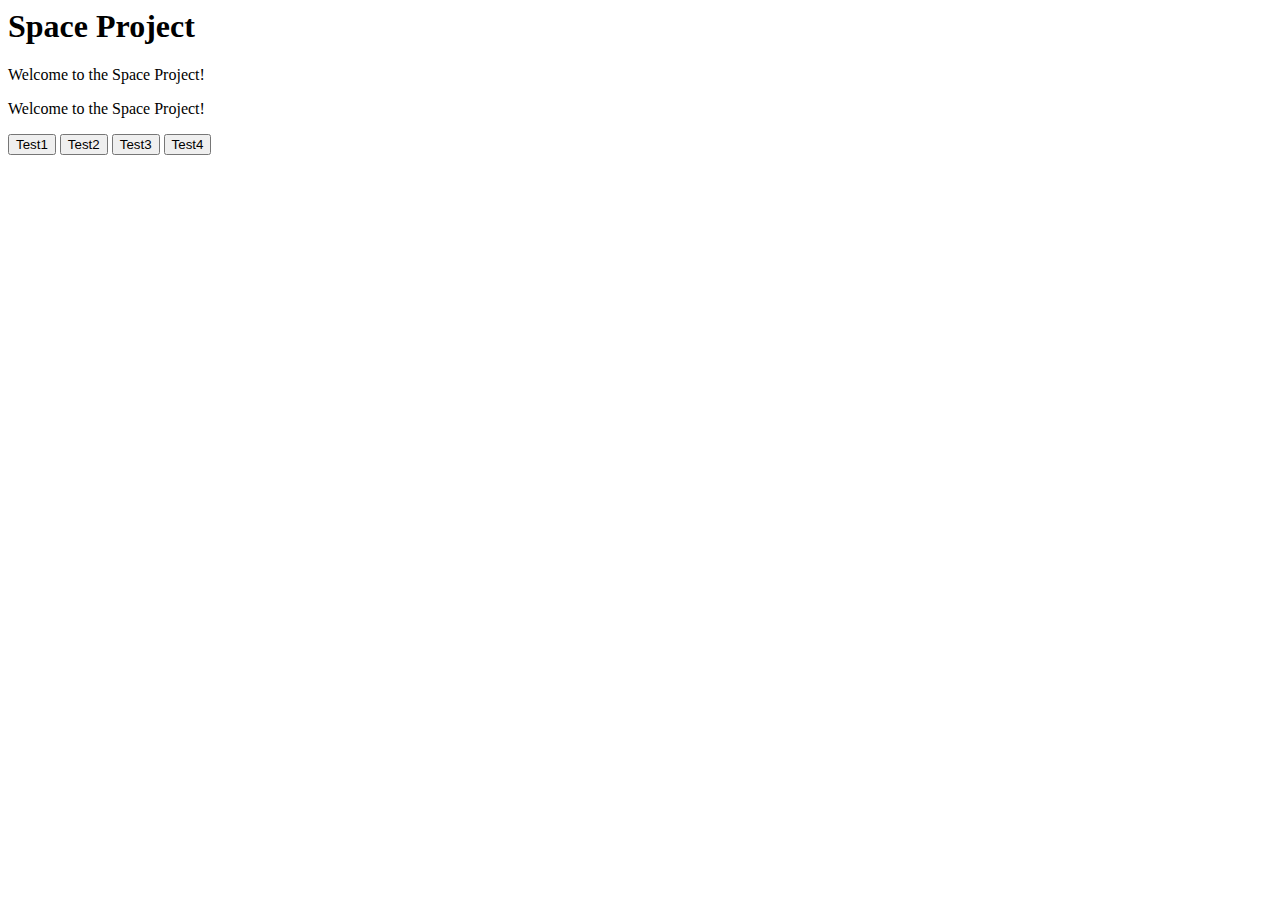
<file: index.html>
<head>
    <script src="main.mjs" type="module"></script>
</head>
<body>
    <h1>Space Project</h1>
    <p class="AstronautResposne">Welcome to the Space Project!</p>
    <p class="PlayerResposne">Welcome to the Space Project!</p>
    <button onclick="activateTest('test1')">Test1</button>
    <button onclick="test2(test2)">Test2</button>
    <button onclick="test3(test3)">Test3</button>
    <button onclick="SwitchPlanet('Planet4')">Test4</button>

</body>
</file>
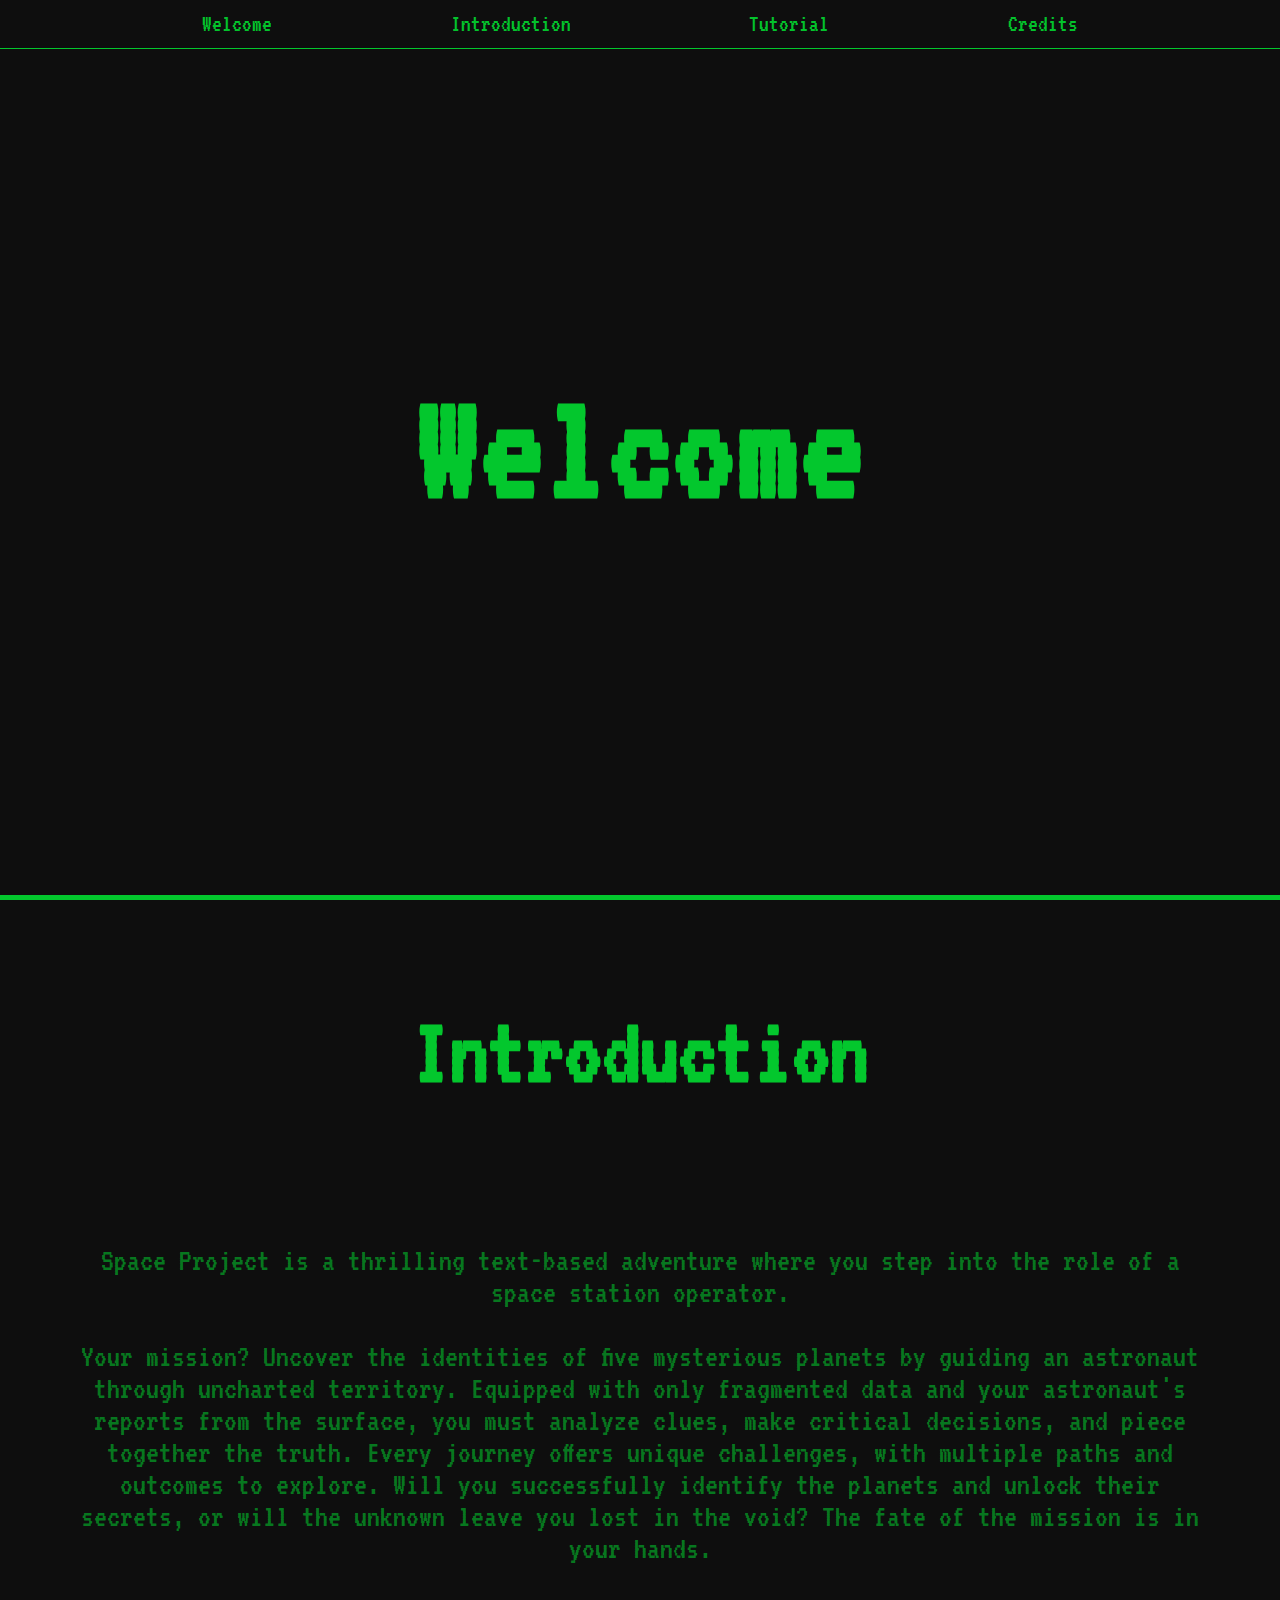
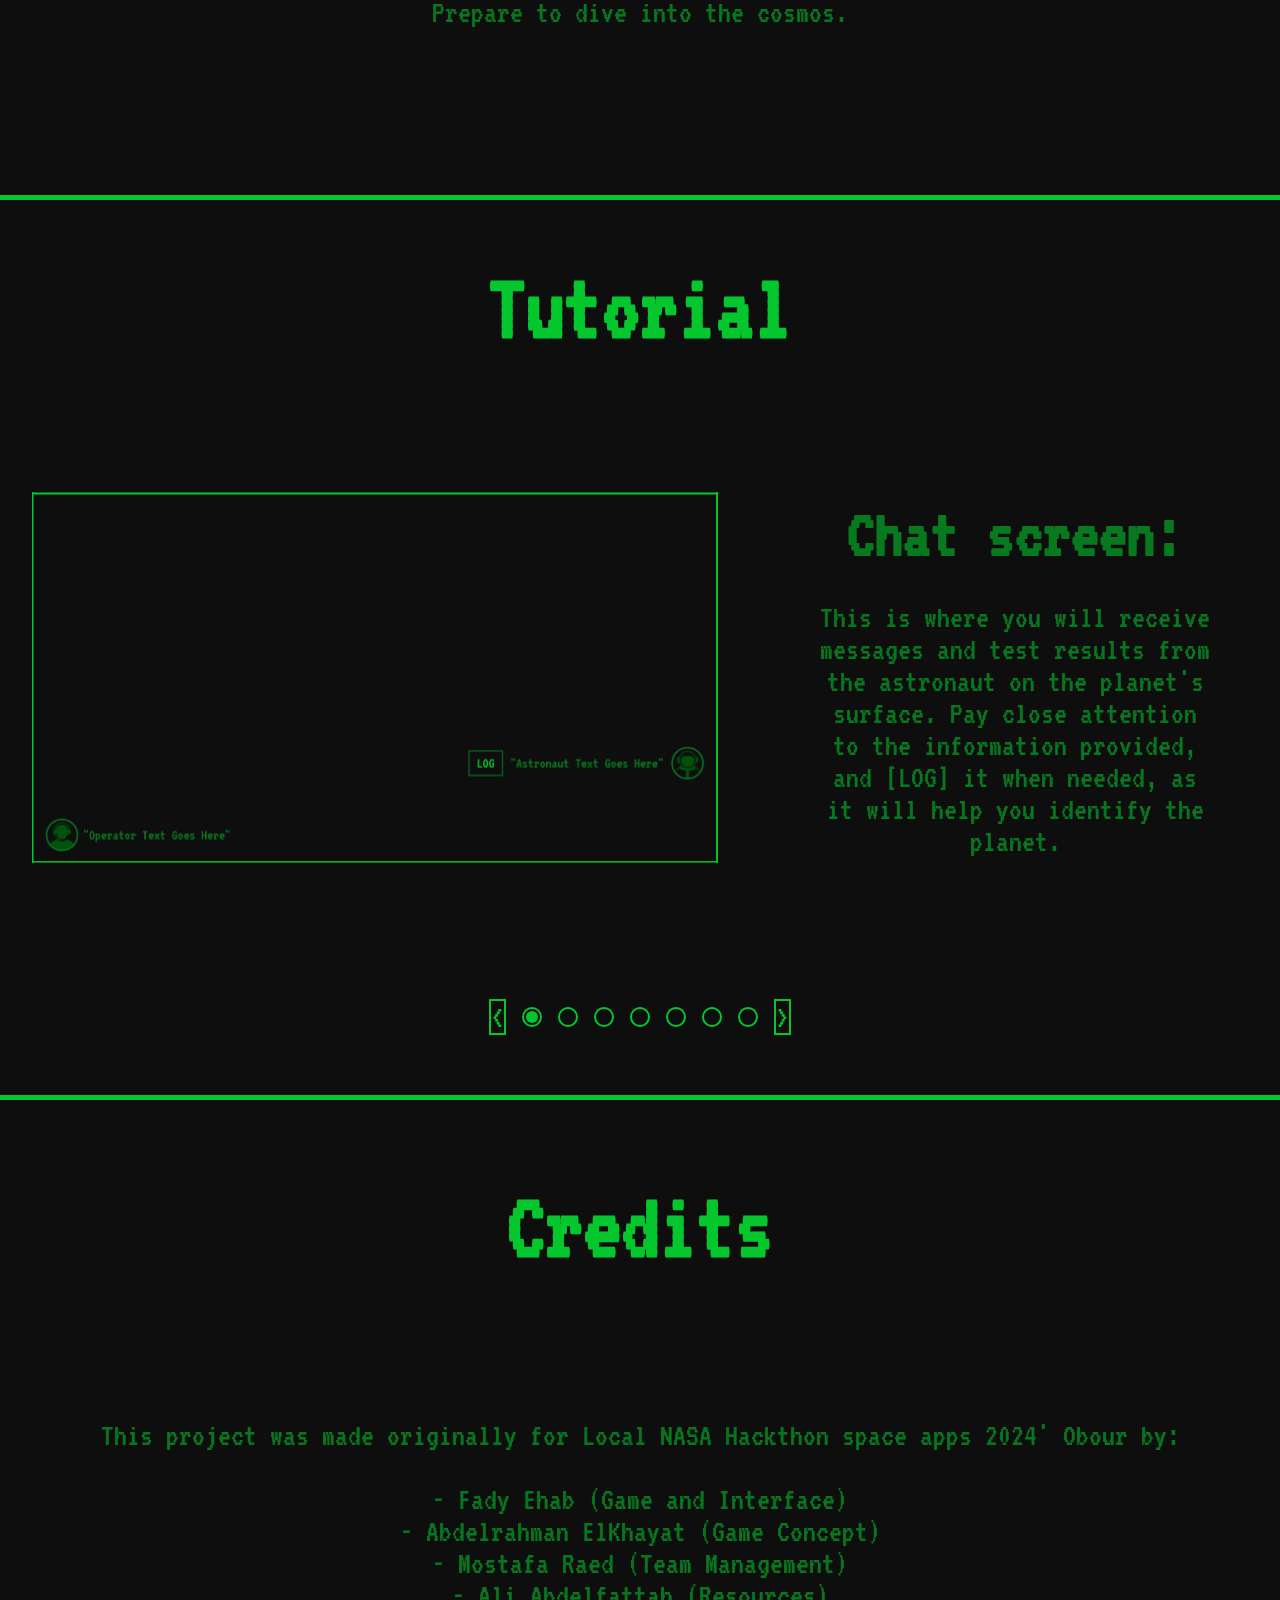
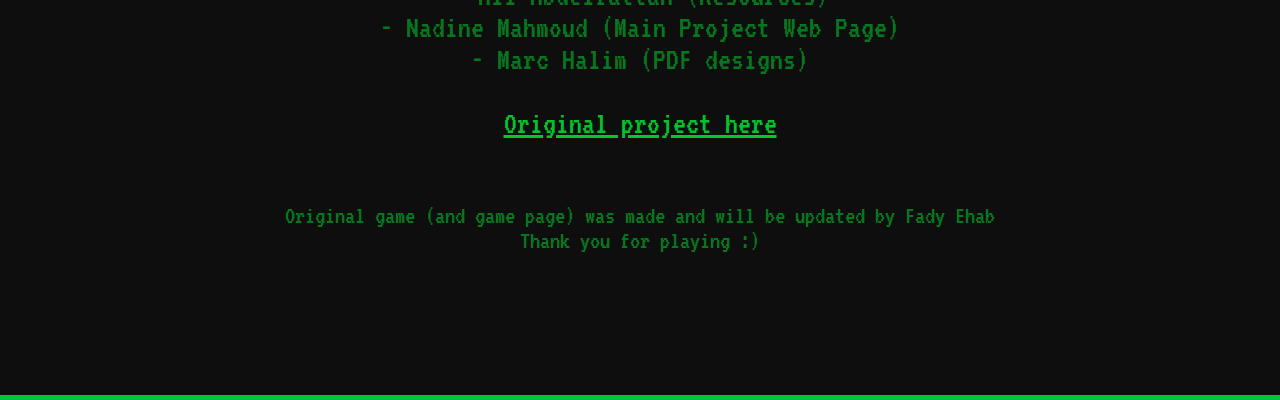
<file: docs/index.html>
<head>
    <title>Project: Space</title>
    <link rel="icon" href="./images/icon.png" type="image/png">
    <link rel="preconnect" href="https://fonts.googleapis.com">
    <link rel="preconnect" href="https://fonts.gstatic.com" crossorigin>
    <link href="https://fonts.googleapis.com/css2?family=VT323&display=swap" rel="stylesheet">
    <link href="homestyles.css" rel="stylesheet" type="text/css">
</head>
<body>
    <header>
        <div class="headerInfo">
            <a href="#section1" class="headerText">Welcome</a>
            <a href="#section2" class="headerText">Introduction</a>
            <a href="#section3" class="headerText">Tutorial</a>
            <a href="#section4" class="headerText">Credits</a>
        </div>
    </header>
    <section class="welcomeSection" id="section1">
        <div class="welcomeContainer">
            <h1 id ="welcomeText"></h1>
            <!-- <a href="./index.html" id="playGame">Play Game</a> -->
            <a id="playGameBorder" onclick="window.location.href='../web files/index.html'" target="_blank"><span id="playGameText">Play Game</span></a>
        </div>
    </section>
    <section class="intro" id="section2">
        <div class="sectionContainer">
            <h1 class="title">Introduction</h1>
            <p class="paragraph">Space Project is a thrilling text-based adventure where you step into the role of a space station operator.<br><br> Your mission? Uncover the identities of five mysterious planets by guiding an astronaut through uncharted territory. Equipped with only fragmented data and your astronaut's reports from the surface, you must analyze clues, make critical decisions, and piece together the truth.
                Every journey offers unique challenges, with multiple paths and outcomes to explore. Will you successfully identify the planets and unlock their secrets, or will the unknown leave you lost in the void? The fate of the mission is in your hands.
                <br><br>
                Prepare to dive into the cosmos.
        </div>
    </section>
    <section class="tutorial" id="section3">
        <div class="sectionContainer">
            <h1 class="title">Tutorial</h1>
            <!-- <p class="paragraph">Welcome to Space Project! As an operator, you will guide an astronaut through five mysterious planets. Your goal is to identify each planet by analyzing clues and making decisions based on the information you receive. Each planet has unique characteristics and challenges, so be prepared for anything. Good luck!</p> -->
            <div class="slides">
                <div id="slide1">
                    <img src="./images/chat.png" alt="chat" class="slideImage" style="max-width: 90%; max-height: 90%;">
                    <div class="paragraph">
                        <h2 style="font-size: 70px;">Chat screen:</h2>
                        <br> This is where you will receive messages and test results from the astronaut on the planet's surface.
                        Pay close attention to the information provided, and [LOG] it when needed, 
                        as it will help you identify the planet.
                    </div>
                </div>
                <div id="slide2">
                    <img src="./images/tests.png" alt="tests" class="slideImage" style="max-width: 50%; max-height: 90%;">
                    <div class="paragraph">
                        <h2 style="font-size: 70px;">Test buttons:</h2>
                        <br> Use these buttons to run tests on the current planet selected.
                        Each test will provide you with valuable information that will help you identify the planet (some test may consume resources).
                    </div>
                </div>
                <div id="slide3">
                    <img src="./images/switch.png" alt="planets" class="slideImage" style="max-width: 50%; max-height: 90%;">
                    <div class="paragraph">
                        <h2 style="font-size: 70px;">Planet switching:</h2>
                        <br> Planet switching buttons will allow you to switch between the five planets. 
                        The active planet is where your tests will be run.
                    </div>
                </div>
                <div id="slide4">
                    <img src="./images/inventory.png" alt="inventory" class="slideImage" style="max-width: 100%; max-height: 100%; border: 3px solid var(--main-color); margin: 50px;">
                    <div class="paragraph">
                        <h2 style="font-size: 70px;">Resources:</h2>
                        <br> Some tests consume different resources. 
                        Keep an eye on your inventory to ensure you have enough resources to run the tests you need.
                    </div>
                </div>
                <div id="slide5">
                    <img src="./images/side.png" alt="side-buttons" class="slideImage" style="max-width: 100%; max-height: 100%; border: 3px solid var(--main-color); margin: 50px;">
                    <div class="paragraph">
                        <h2 style="font-size: 70px;">Side buttons:</h2>
                        <br> These buttons provide useful functionalitites:<br><br> 
                        <ol style="text-align: left;">
                            <li> [View Logs]: Displays logs logged previously using [LOG].</li>
                            <li> [Submit Menu]: Displays the submit menu.</li>
                            <li> [Return Early]: Ends the mission early and submits the chosen planets.</li>
                            <li> [Space FM]: Try it and see what is does :).</li>
                        </ol>
                    </div>    
                </div>
                <div id="slide6">
                    <img src="./images/submit.png" alt="submit" class="slideImage" style="max-width: 100%; max-height: 100%; border: 3px solid var(--main-color); margin: 50px;">
                    <div class="paragraph">
                        <h2 style="font-size: 70px;">Submitting:</h2>
                        <br> This is the main menu where you can submit your chosen planets after gathering clues.
                        If days run out, the planets you have chosen will be submitted automatically. You get 1 score for each planet you guess correctly.
                    </div>    
                </div>
                <div id="slide7">
                    <div class="paragraph">
                        <h2 style="font-size: 70px;">Resources PDF:</h2>
                        <br> Finally, here is a PDF that contains all the planets info you will need during the gameplay.
                        <br><br> <a href="./Guide.pdf" target="_blank" style="text-decoration-line: underline; font-size: larger;">Open PDF</a>
                    </div>    
                </div>
            </div>

            <div class="slideButtons">
                <button onclick="previousSlide()"> < </button>
                <input type="radio" name="slide-button" class="slideButton" onclick="showSlide(1)" id="slide-button1">
                <input type="radio" name="slide-button" class="slideButton" onclick="showSlide(2)" id="slide-button2">
                <input type="radio" name="slide-button" class="slideButton" onclick="showSlide(3)" id="slide-button3">
                <input type="radio" name="slide-button" class="slideButton" onclick="showSlide(4)" id="slide-button4">
                <input type="radio" name="slide-button" class="slideButton" onclick="showSlide(5)" id="slide-button5">
                <input type="radio" name="slide-button" class="slideButton" onclick="showSlide(6)" id="slide-button6">
                <input type="radio" name="slide-button" class="slideButton" onclick="showSlide(7)" id="slide-button7">
                <button onclick="nextSlide()"> > </button>
            </div>
        </div>
    </section>
    <section class="credits" id="section4">
        <div class="sectionContainer">
            <h1 class="title">Credits</h1>
            <p class="paragraph">This project was made originally for Local NASA Hackthon space apps 2024' Obour by: <br><br>
                - Fady Ehab (Game and Interface) <br>
                - Abdelrahman ElKhayat (Game Concept)<br>
                - Mostafa Raed (Team Management)<br>
                - Ali Abdelfattah (Resources)<br>
                - Nadine Mahmoud (Main Project Web Page)<br>
                - Marc Halim (PDF designs)<br>
                <br>
                <a href="https://moustafaread.github.io/BeyondtheCosmos.github.io/" style="text-decoration-line: underline;" target="_blank">Original project here</a>
                <br><br>
                <span style="color: var(--main-color-dim); font-size: .8em;">Original game (and game page) was made and will be updated by Fady Ehab <br> Thank you for playing :)</span>
            </p>
        </div>
    </section>

    <script>
        let currentSlide = 1;
        showSlide(currentSlide);
        function displayPlayGame() {
            setTimeout(function() {
                const playGameBorder = document.getElementById("playGameBorder");
                playGameBorder.style.display = "block"; 
                playGameBorder.classList.add('fadein'); 
                setTimeout(function() {
                    const playGameText = document.getElementById("playGameText");
                    playGameText.style.display = "block"; 
                    playGameText.classList.add('fadein');
                    setTimeout(function() {
                        playGameText.classList.remove('fadein');
                        playGameText.classList.add('flicker');
                    }, 1000);
                }, 1000);
            }, 500); 
        }

        function showSlide(slideIndex) {
            const slides = document.querySelectorAll('.slides > div');
            document.getElementById(`slide-button${currentSlide}`).checked = false;
            slides.forEach(slide => {
                slide.classList.remove('active');
            });
            const selectedSlide = document.getElementById(`slide${slideIndex}`);
            currentSlide = slideIndex;
            selectedSlide.classList.add('active');
            document.getElementById(`slide-button${slideIndex}`).checked = true;
        }
        function nextSlide() {
            console.log(currentSlide % 7 + 1)
            showSlide(currentSlide % 7 + 1);
        }
        function previousSlide() {
            console.log((currentSlide + 5) % 7 + 1)
            showSlide((currentSlide + 5) % 7 + 1);
        }

        let index = 0;
        function typeWriter(text, divID) {
            function type() {
                if (index < text.length) {
                    let speed = Math.floor(Math.random() * 100) + 90;
                    document.getElementById(divID).innerHTML += text.charAt(index);
                    index++;
                    setTimeout(type, speed);
                    if (index == (text.length - 1)) setTimeout(displayPlayGame, 0);
                }
            }
            type();
        }

        document.addEventListener("DOMContentLoaded", function() {
            typeWriter("Welcome, operator!", "welcomeText");
        });
    </script>
</body>
</file>
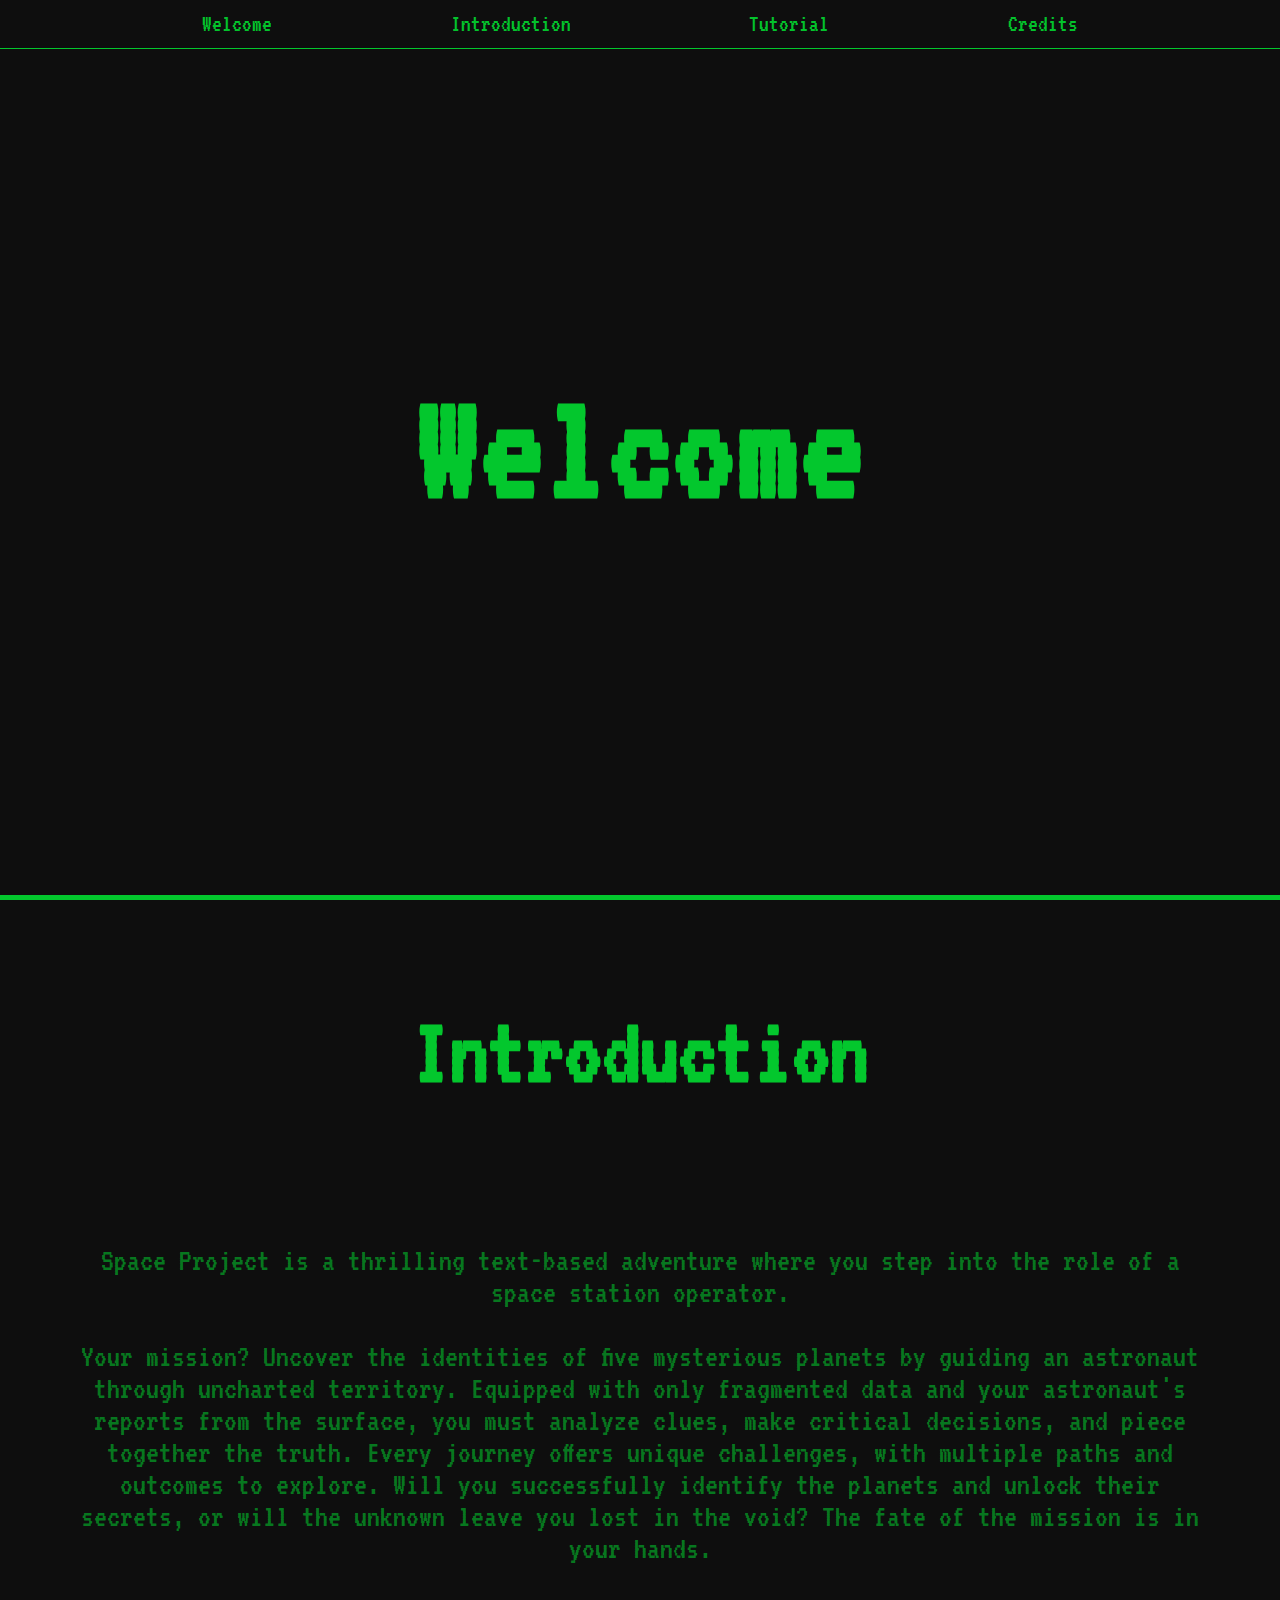
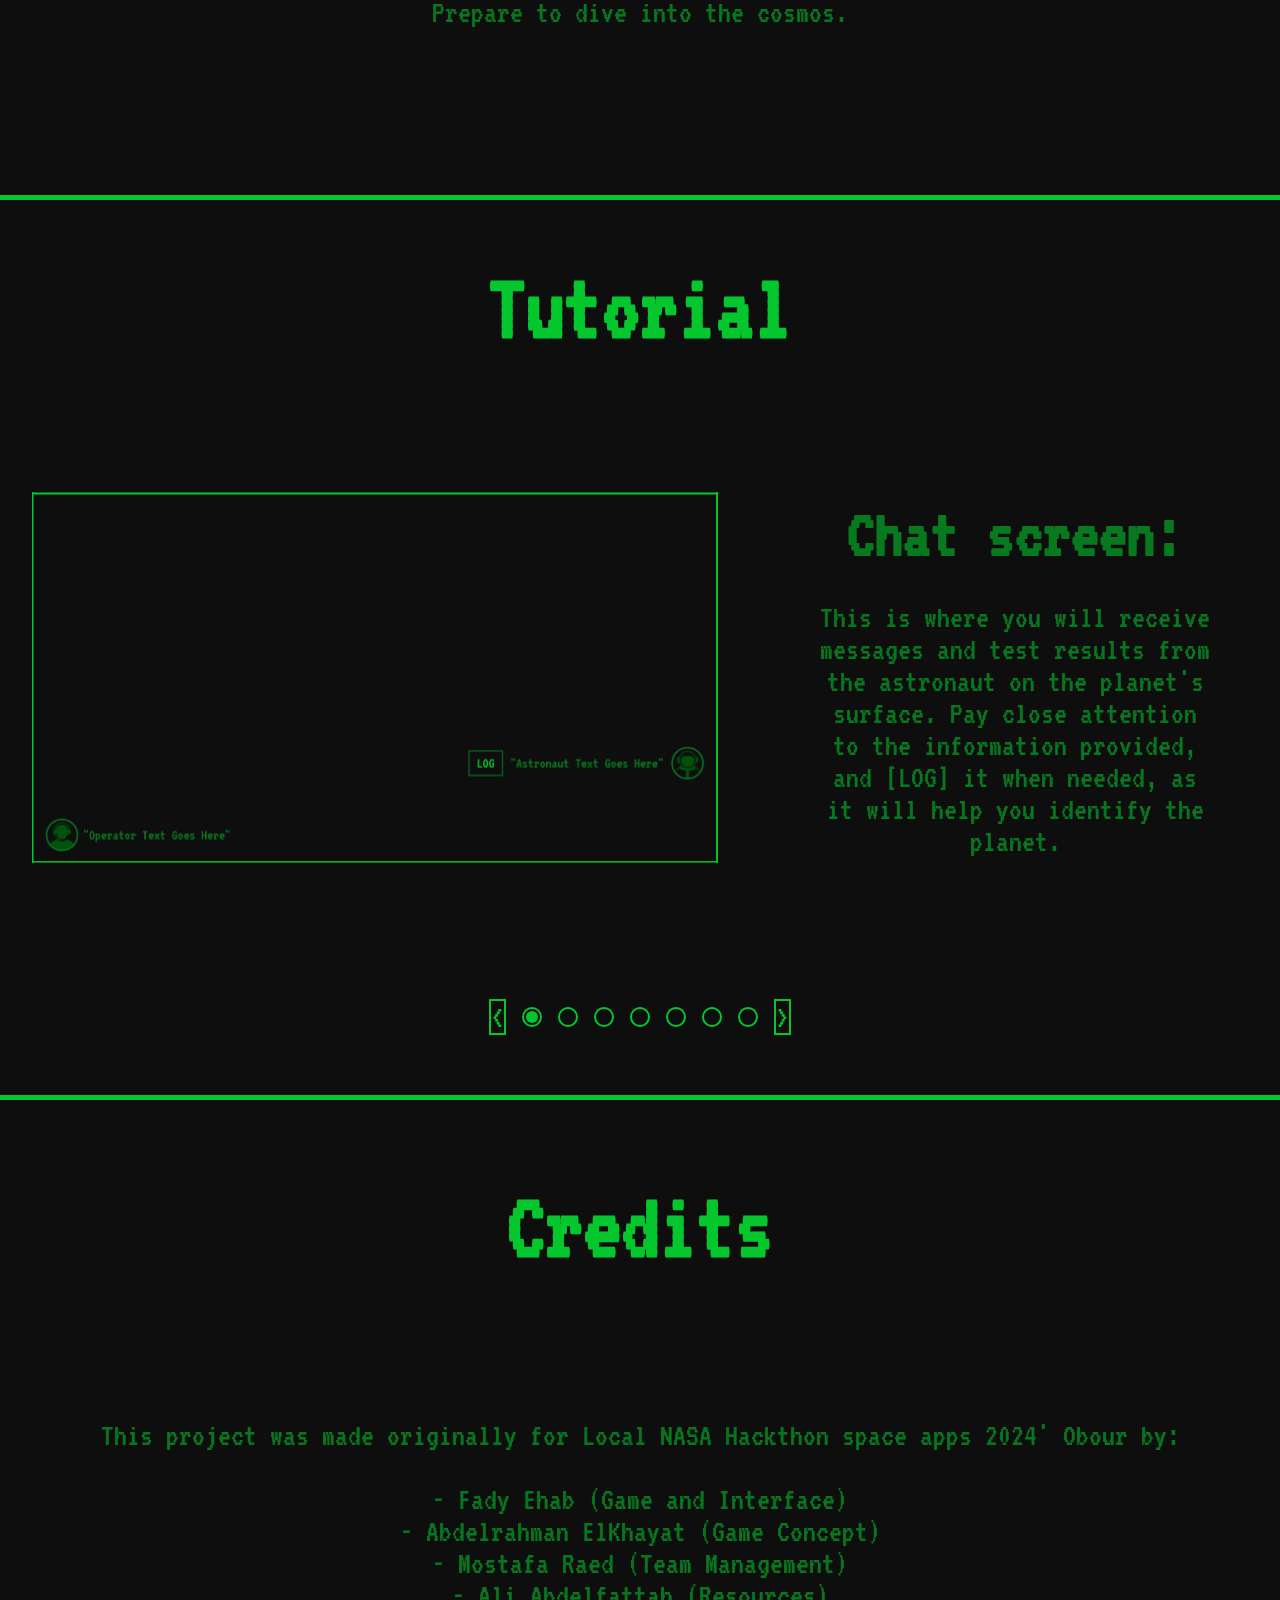
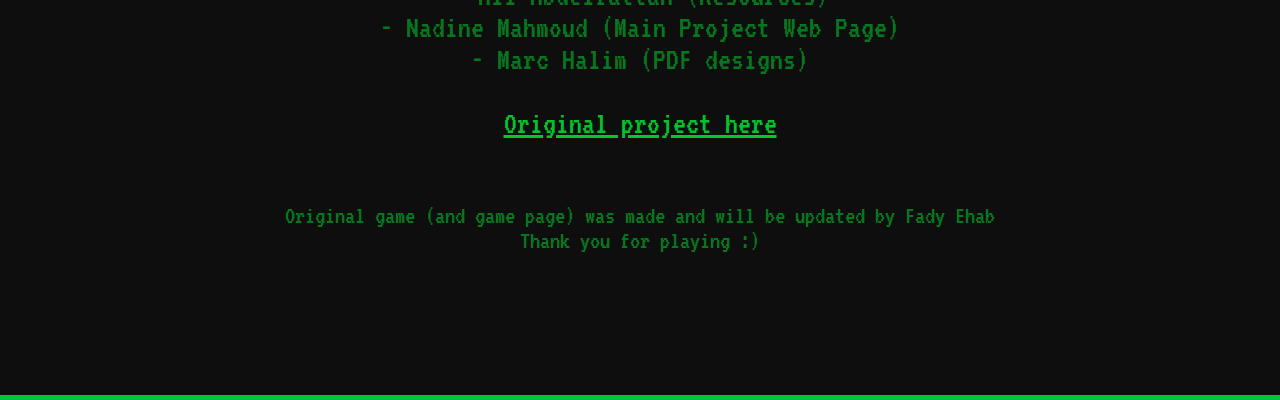
<file: docs/home.html>
<head>
    <title>Project: Space</title>
    <link rel="icon" href="./images/icon.png" type="image/png">
    <link rel="preconnect" href="https://fonts.googleapis.com">
    <link rel="preconnect" href="https://fonts.gstatic.com" crossorigin>
    <link href="https://fonts.googleapis.com/css2?family=VT323&display=swap" rel="stylesheet">
    <link href="homestyles.css" rel="stylesheet" type="text/css">
</head>
<body>
    <header>
        <div class="headerInfo">
            <a href="#section1" class="headerText">Welcome</a>
            <a href="#section2" class="headerText">Introduction</a>
            <a href="#section3" class="headerText">Tutorial</a>
            <a href="#section4" class="headerText">Credits</a>
        </div>
    </header>
    <section class="welcomeSection" id="section1">
        <div class="welcomeContainer">
            <h1 id ="welcomeText"></h1>
            <!-- <a href="./index.html" id="playGame">Play Game</a> -->
            <a id="playGameBorder" onclick="window.location.href='../web files/index.html'" target="_blank"><span id="playGameText">Play Game</span></a>
        </div>
    </section>
    <section class="intro" id="section2">
        <div class="sectionContainer">
            <h1 class="title">Introduction</h1>
            <p class="paragraph">Space Project is a thrilling text-based adventure where you step into the role of a space station operator.<br><br> Your mission? Uncover the identities of five mysterious planets by guiding an astronaut through uncharted territory. Equipped with only fragmented data and your astronaut's reports from the surface, you must analyze clues, make critical decisions, and piece together the truth.
                Every journey offers unique challenges, with multiple paths and outcomes to explore. Will you successfully identify the planets and unlock their secrets, or will the unknown leave you lost in the void? The fate of the mission is in your hands.
                <br><br>
                Prepare to dive into the cosmos.
        </div>
    </section>
    <section class="tutorial" id="section3">
        <div class="sectionContainer">
            <h1 class="title">Tutorial</h1>
            <!-- <p class="paragraph">Welcome to Space Project! As an operator, you will guide an astronaut through five mysterious planets. Your goal is to identify each planet by analyzing clues and making decisions based on the information you receive. Each planet has unique characteristics and challenges, so be prepared for anything. Good luck!</p> -->
            <div class="slides">
                <div id="slide1">
                    <img src="./images/chat.png" alt="chat" class="slideImage" style="max-width: 90%; max-height: 90%;">
                    <div class="paragraph">
                        <h2 style="font-size: 70px;">Chat screen:</h2>
                        <br> This is where you will receive messages and test results from the astronaut on the planet's surface.
                        Pay close attention to the information provided, and [LOG] it when needed, 
                        as it will help you identify the planet.
                    </div>
                </div>
                <div id="slide2">
                    <img src="./images/tests.png" alt="tests" class="slideImage" style="max-width: 50%; max-height: 90%;">
                    <div class="paragraph">
                        <h2 style="font-size: 70px;">Test buttons:</h2>
                        <br> Use these buttons to run tests on the current planet selected.
                        Each test will provide you with valuable information that will help you identify the planet (some test may consume resources).
                    </div>
                </div>
                <div id="slide3">
                    <img src="./images/switch.png" alt="planets" class="slideImage" style="max-width: 50%; max-height: 90%;">
                    <div class="paragraph">
                        <h2 style="font-size: 70px;">Planet switching:</h2>
                        <br> Planet switching buttons will allow you to switch between the five planets. 
                        The active planet is where your tests will be run.
                    </div>
                </div>
                <div id="slide4">
                    <img src="./images/inventory.png" alt="inventory" class="slideImage" style="max-width: 100%; max-height: 100%; border: 3px solid var(--main-color); margin: 50px;">
                    <div class="paragraph">
                        <h2 style="font-size: 70px;">Resources:</h2>
                        <br> Some tests consume different resources. 
                        Keep an eye on your inventory to ensure you have enough resources to run the tests you need.
                    </div>
                </div>
                <div id="slide5">
                    <img src="./images/side.png" alt="side-buttons" class="slideImage" style="max-width: 100%; max-height: 100%; border: 3px solid var(--main-color); margin: 50px;">
                    <div class="paragraph">
                        <h2 style="font-size: 70px;">Side buttons:</h2>
                        <br> These buttons provide useful functionalitites:<br><br> 
                        <ol style="text-align: left;">
                            <li> [View Logs]: Displays logs logged previously using [LOG].</li>
                            <li> [Submit Menu]: Displays the submit menu.</li>
                            <li> [Return Early]: Ends the mission early and submits the chosen planets.</li>
                            <li> [Space FM]: Try it and see what is does :).</li>
                        </ol>
                    </div>    
                </div>
                <div id="slide6">
                    <img src="./images/submit.png" alt="submit" class="slideImage" style="max-width: 100%; max-height: 100%; border: 3px solid var(--main-color); margin: 50px;">
                    <div class="paragraph">
                        <h2 style="font-size: 70px;">Submitting:</h2>
                        <br> This is the main menu where you can submit your chosen planets after gathering clues.
                        If days run out, the planets you have chosen will be submitted automatically. You get 1 score for each planet you guess correctly.
                    </div>    
                </div>
                <div id="slide7">
                    <div class="paragraph">
                        <h2 style="font-size: 70px;">Resources PDF:</h2>
                        <br> Finally, here is a PDF that contains all the planets info you will need during the gameplay.
                        <br><br> <a href="./Guide.pdf" target="_blank" style="text-decoration-line: underline; font-size: larger;">Open PDF</a>
                    </div>    
                </div>
            </div>

            <div class="slideButtons">
                <button onclick="previousSlide()"> < </button>
                <input type="radio" name="slide-button" class="slideButton" onclick="showSlide(1)" id="slide-button1">
                <input type="radio" name="slide-button" class="slideButton" onclick="showSlide(2)" id="slide-button2">
                <input type="radio" name="slide-button" class="slideButton" onclick="showSlide(3)" id="slide-button3">
                <input type="radio" name="slide-button" class="slideButton" onclick="showSlide(4)" id="slide-button4">
                <input type="radio" name="slide-button" class="slideButton" onclick="showSlide(5)" id="slide-button5">
                <input type="radio" name="slide-button" class="slideButton" onclick="showSlide(6)" id="slide-button6">
                <input type="radio" name="slide-button" class="slideButton" onclick="showSlide(7)" id="slide-button7">
                <button onclick="nextSlide()"> > </button>
            </div>
        </div>
    </section>
    <section class="credits" id="section4">
        <div class="sectionContainer">
            <h1 class="title">Credits</h1>
            <p class="paragraph">This project was made originally for Local NASA Hackthon space apps 2024' Obour by: <br><br>
                - Fady Ehab (Game and Interface) <br>
                - Abdelrahman ElKhayat (Game Concept)<br>
                - Mostafa Raed (Team Management)<br>
                - Ali Abdelfattah (Resources)<br>
                - Nadine Mahmoud (Main Project Web Page)<br>
                - Marc Halim (PDF designs)<br>
                <br>
                <a href="https://moustafaread.github.io/BeyondtheCosmos.github.io/" style="text-decoration-line: underline;" target="_blank">Original project here</a>
                <br><br>
                <span style="color: var(--main-color-dim); font-size: .8em;">Original game (and game page) was made and will be updated by Fady Ehab <br> Thank you for playing :)</span>
            </p>
        </div>
    </section>

    <script>
        let currentSlide = 1;
        showSlide(currentSlide);
        function displayPlayGame() {
            setTimeout(function() {
                const playGameBorder = document.getElementById("playGameBorder");
                playGameBorder.style.display = "block"; 
                playGameBorder.classList.add('fadein'); 
                setTimeout(function() {
                    const playGameText = document.getElementById("playGameText");
                    playGameText.style.display = "block"; 
                    playGameText.classList.add('fadein');
                    setTimeout(function() {
                        playGameText.classList.remove('fadein');
                        playGameText.classList.add('flicker');
                    }, 1000);
                }, 1000);
            }, 500); 
        }

        function showSlide(slideIndex) {
            const slides = document.querySelectorAll('.slides > div');
            document.getElementById(`slide-button${currentSlide}`).checked = false;
            slides.forEach(slide => {
                slide.classList.remove('active');
            });
            const selectedSlide = document.getElementById(`slide${slideIndex}`);
            currentSlide = slideIndex;
            selectedSlide.classList.add('active');
            document.getElementById(`slide-button${slideIndex}`).checked = true;
        }
        function nextSlide() {
            console.log(currentSlide % 7 + 1)
            showSlide(currentSlide % 7 + 1);
        }
        function previousSlide() {
            console.log((currentSlide + 5) % 7 + 1)
            showSlide((currentSlide + 5) % 7 + 1);
        }

        let index = 0;
        function typeWriter(text, divID) {
            function type() {
                if (index < text.length) {
                    let speed = Math.floor(Math.random() * 100) + 90;
                    document.getElementById(divID).innerHTML += text.charAt(index);
                    index++;
                    setTimeout(type, speed);
                    if (index == (text.length - 1)) setTimeout(displayPlayGame, 0);
                }
            }
            type();
        }

        document.addEventListener("DOMContentLoaded", function() {
            typeWriter("Welcome, operator!", "welcomeText");
        });
    </script>
</body>
</file>
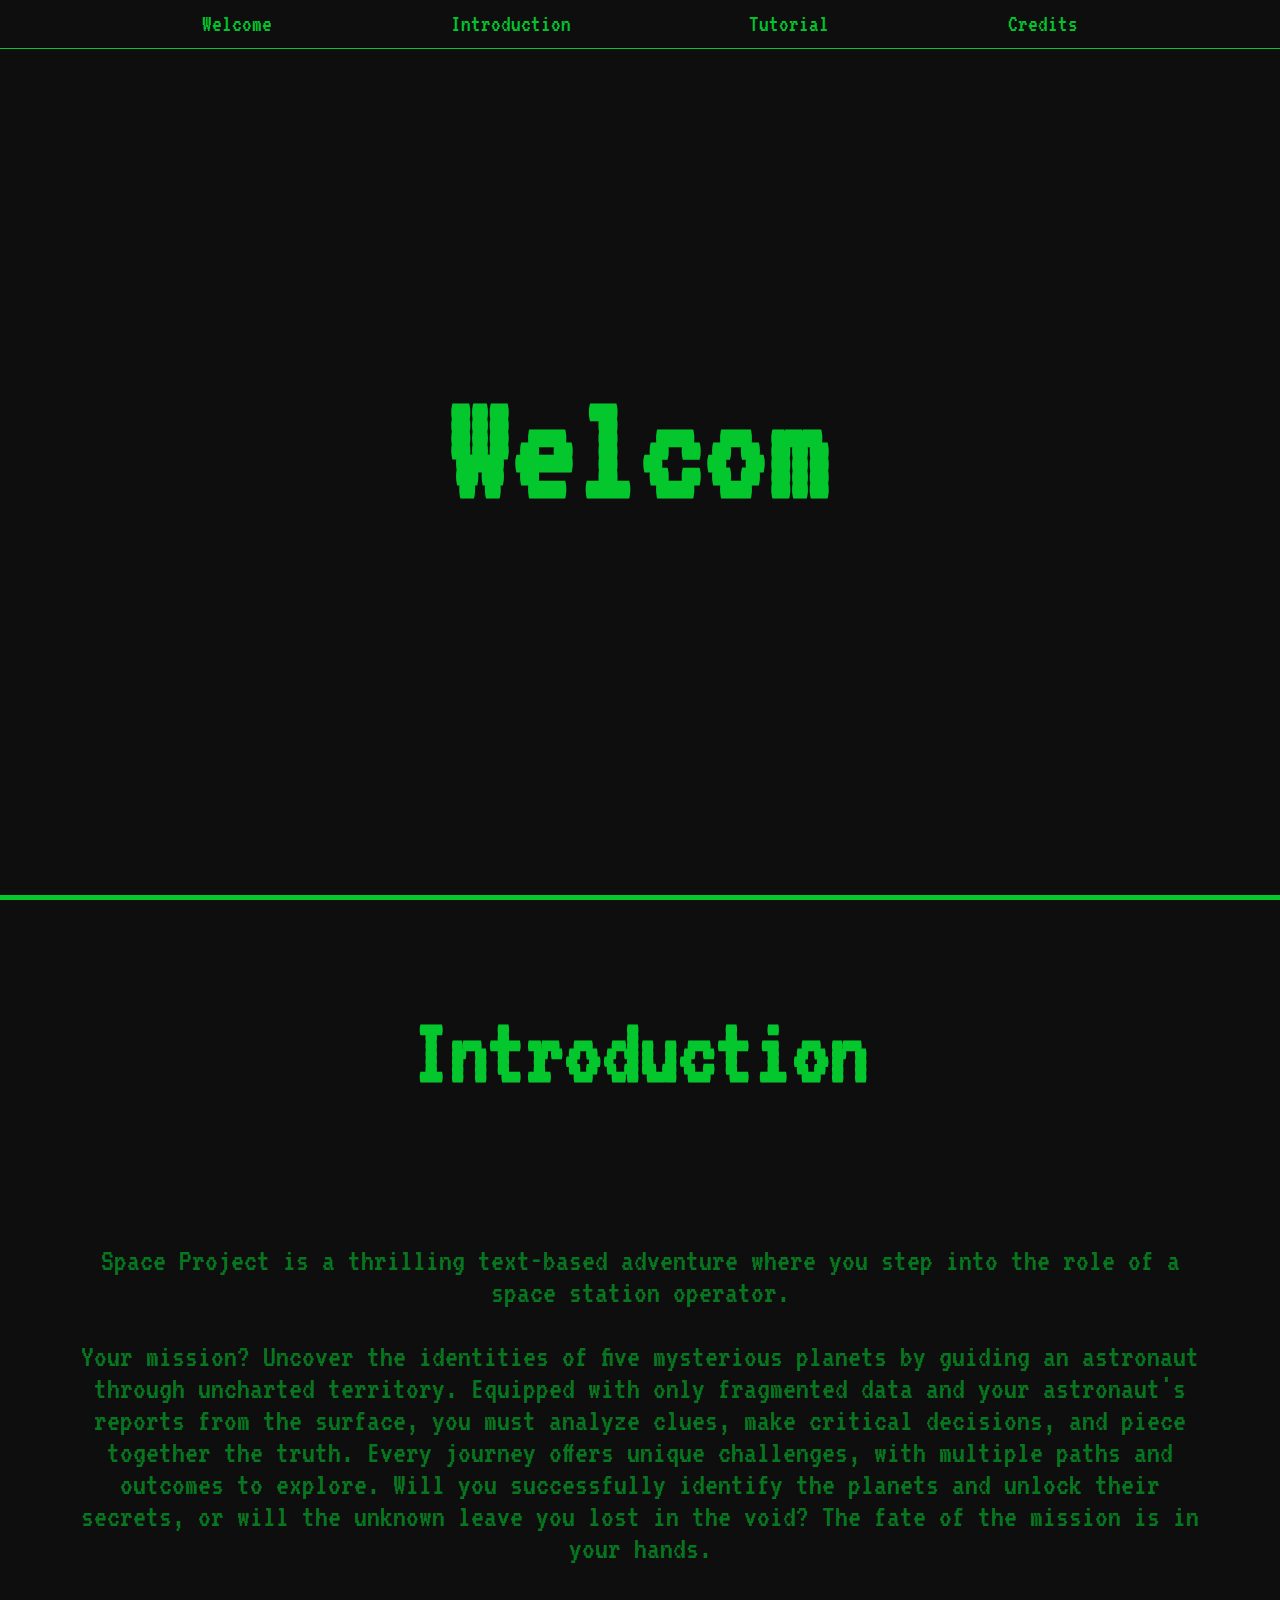
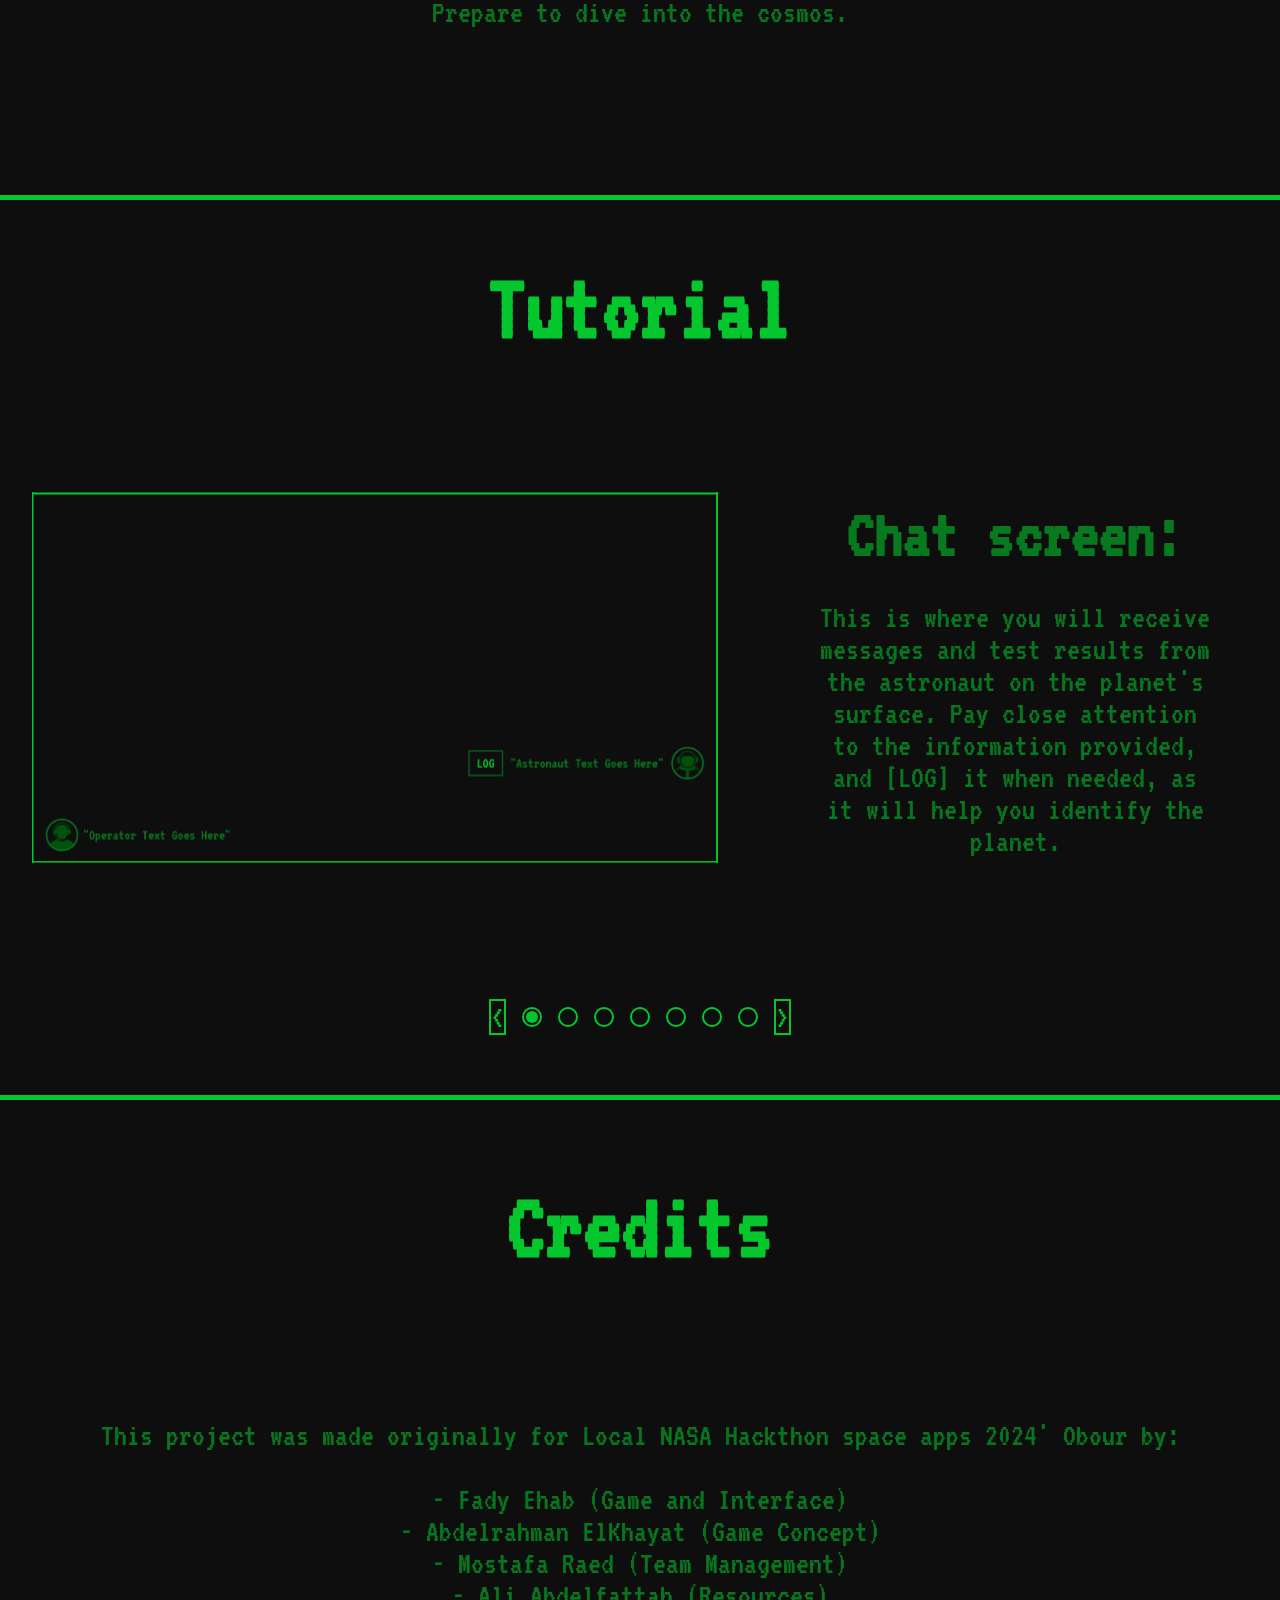
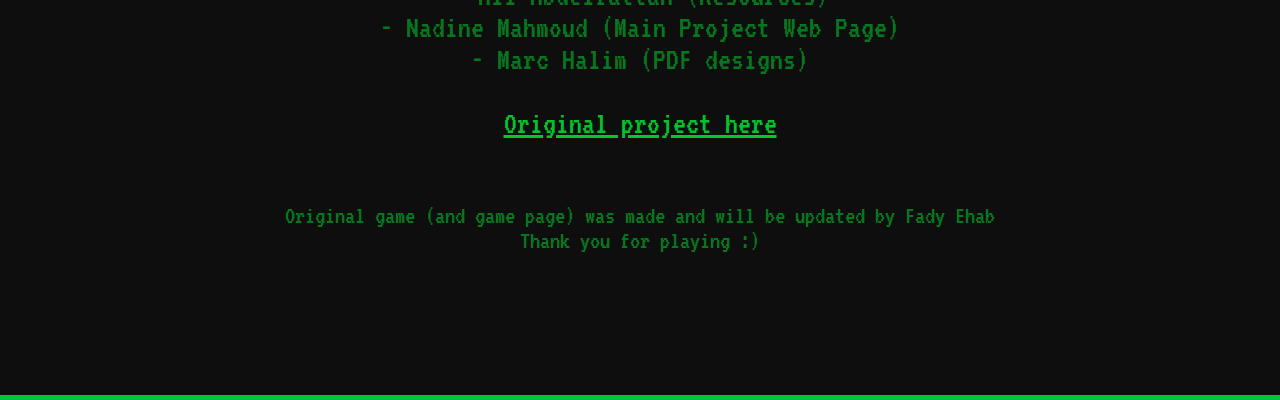
<file: main page/home.html>
<head>
    <title>Project: Space</title>
    <link rel="icon" href="./images/icon.png" type="image/png">
    <link rel="preconnect" href="https://fonts.googleapis.com">
    <link rel="preconnect" href="https://fonts.gstatic.com" crossorigin>
    <link href="https://fonts.googleapis.com/css2?family=VT323&display=swap" rel="stylesheet">
    <link href="homestyles.css" rel="stylesheet" type="text/css">
</head>
<body>
    <header>
        <div class="headerInfo">
            <a href="#section1" class="headerText">Welcome</a>
            <a href="#section2" class="headerText">Introduction</a>
            <a href="#section3" class="headerText">Tutorial</a>
            <a href="#section4" class="headerText">Credits</a>
        </div>
    </header>
    <section class="welcomeSection" id="section1">
        <div class="welcomeContainer">
            <h1 id ="welcomeText"></h1>
            <!-- <a href="./index.html" id="playGame">Play Game</a> -->
            <a id="playGameBorder" onclick="window.location.href='./index.html'" target="_blank"><span id="playGameText">Play Game</span></a>
        </div>
    </section>
    <section class="intro" id="section2">
        <div class="sectionContainer">
            <h1 class="title">Introduction</h1>
            <p class="paragraph">Space Project is a thrilling text-based adventure where you step into the role of a space station operator.<br><br> Your mission? Uncover the identities of five mysterious planets by guiding an astronaut through uncharted territory. Equipped with only fragmented data and your astronaut's reports from the surface, you must analyze clues, make critical decisions, and piece together the truth.
                Every journey offers unique challenges, with multiple paths and outcomes to explore. Will you successfully identify the planets and unlock their secrets, or will the unknown leave you lost in the void? The fate of the mission is in your hands.
                <br><br>
                Prepare to dive into the cosmos.
        </div>
    </section>
    <section class="tutorial" id="section3">
        <div class="sectionContainer">
            <h1 class="title">Tutorial</h1>
            <!-- <p class="paragraph">Welcome to Space Project! As an operator, you will guide an astronaut through five mysterious planets. Your goal is to identify each planet by analyzing clues and making decisions based on the information you receive. Each planet has unique characteristics and challenges, so be prepared for anything. Good luck!</p> -->
            <div class="slides">
                <div id="slide1">
                    <img src="./images/chat.png" alt="chat" class="slideImage" style="max-width: 90%; max-height: 90%;">
                    <div class="paragraph">
                        <h2 style="font-size: 70px;">Chat screen:</h2>
                        <br> This is where you will receive messages and test results from the astronaut on the planet's surface.
                        Pay close attention to the information provided, and [LOG] it when needed, 
                        as it will help you identify the planet.
                    </div>
                </div>
                <div id="slide2">
                    <img src="./images/tests.png" alt="tests" class="slideImage" style="max-width: 50%; max-height: 90%;">
                    <div class="paragraph">
                        <h2 style="font-size: 70px;">Test buttons:</h2>
                        <br> Use these buttons to run tests on the current planet selected.
                        Each test will provide you with valuable information that will help you identify the planet (some test may consume resources).
                    </div>
                </div>
                <div id="slide3">
                    <img src="./images/switch.png" alt="planets" class="slideImage" style="max-width: 50%; max-height: 90%;">
                    <div class="paragraph">
                        <h2 style="font-size: 70px;">Planet switching:</h2>
                        <br> Planet switching buttons will allow you to switch between the five planets. 
                        The active planet is where your tests will be run.
                    </div>
                </div>
                <div id="slide4">
                    <img src="./images/inventory.png" alt="inventory" class="slideImage" style="max-width: 100%; max-height: 100%; border: 3px solid var(--main-color); margin: 50px;">
                    <div class="paragraph">
                        <h2 style="font-size: 70px;">Resources:</h2>
                        <br> Some tests consume different resources. 
                        Keep an eye on your inventory to ensure you have enough resources to run the tests you need.
                    </div>
                </div>
                <div id="slide5">
                    <img src="./images/side.png" alt="side-buttons" class="slideImage" style="max-width: 100%; max-height: 100%; border: 3px solid var(--main-color); margin: 50px;">
                    <div class="paragraph">
                        <h2 style="font-size: 70px;">Side buttons:</h2>
                        <br> These buttons provide useful functionalitites:<br><br> 
                        <ol style="text-align: left;">
                            <li> [View Logs]: Displays logs logged previously using [LOG].</li>
                            <li> [Submit Menu]: Displays the submit menu.</li>
                            <li> [Return Early]: Ends the mission early and submits the chosen planets.</li>
                            <li> [Space FM]: Try it and see what is does :).</li>
                        </ol>
                    </div>    
                </div>
                <div id="slide6">
                    <img src="./images/submit.png" alt="submit" class="slideImage" style="max-width: 100%; max-height: 100%; border: 3px solid var(--main-color); margin: 50px;">
                    <div class="paragraph">
                        <h2 style="font-size: 70px;">Submitting:</h2>
                        <br> This is the main menu where you can submit your chosen planets after gathering clues.
                        If days run out, the planets you have chosen will be submitted automatically. You get 1 score for each planet you guess correctly.
                    </div>    
                </div>
                <div id="slide7">
                    <div class="paragraph">
                        <h2 style="font-size: 70px;">Resources PDF:</h2>
                        <br> Finally, here is a PDF that contains all the planets info you will need during the gameplay.
                        <br><br> <a href="./Guide.pdf" target="_blank" style="text-decoration-line: underline; font-size: larger;">Open PDF</a>
                    </div>    
                </div>
            </div>

            <div class="slideButtons">
                <button onclick="previousSlide()"> < </button>
                <input type="radio" name="slide-button" class="slideButton" onclick="showSlide(1)" id="slide-button1">
                <input type="radio" name="slide-button" class="slideButton" onclick="showSlide(2)" id="slide-button2">
                <input type="radio" name="slide-button" class="slideButton" onclick="showSlide(3)" id="slide-button3">
                <input type="radio" name="slide-button" class="slideButton" onclick="showSlide(4)" id="slide-button4">
                <input type="radio" name="slide-button" class="slideButton" onclick="showSlide(5)" id="slide-button5">
                <input type="radio" name="slide-button" class="slideButton" onclick="showSlide(6)" id="slide-button6">
                <input type="radio" name="slide-button" class="slideButton" onclick="showSlide(7)" id="slide-button7">
                <button onclick="nextSlide()"> > </button>
            </div>
        </div>
    </section>
    <section class="credits" id="section4">
        <div class="sectionContainer">
            <h1 class="title">Credits</h1>
            <p class="paragraph">This project was made originally for Local NASA Hackthon space apps 2024' Obour by: <br><br>
                - Fady Ehab (Game and Interface) <br>
                - Abdelrahman ElKhayat (Game Concept)<br>
                - Mostafa Raed (Team Management)<br>
                - Ali Abdelfattah (Resources)<br>
                - Nadine Mahmoud (Main Project Web Page)<br>
                - Marc Halim (PDF designs)<br>
                <br>
                <a href="https://moustafaread.github.io/BeyondtheCosmos.github.io/" style="text-decoration-line: underline;" target="_blank">Original project here</a>
                <br><br>
                <span style="color: var(--main-color-dim); font-size: .8em;">Original game (and game page) was made and will be updated by Fady Ehab <br> Thank you for playing :)</span>
            </p>
        </div>
    </section>

    <script>
        let currentSlide = 1;
        showSlide(currentSlide);
        function displayPlayGame() {
            setTimeout(function() {
                const playGameBorder = document.getElementById("playGameBorder");
                playGameBorder.style.display = "block"; 
                playGameBorder.classList.add('fadein'); 
                setTimeout(function() {
                    const playGameText = document.getElementById("playGameText");
                    playGameText.style.display = "block"; 
                    playGameText.classList.add('fadein');
                    setTimeout(function() {
                        playGameText.classList.remove('fadein');
                        playGameText.classList.add('flicker');
                    }, 1000);
                }, 1000);
            }, 500); 
        }

        function showSlide(slideIndex) {
            const slides = document.querySelectorAll('.slides > div');
            document.getElementById(`slide-button${currentSlide}`).checked = false;
            slides.forEach(slide => {
                slide.classList.remove('active');
            });
            const selectedSlide = document.getElementById(`slide${slideIndex}`);
            currentSlide = slideIndex;
            selectedSlide.classList.add('active');
            document.getElementById(`slide-button${slideIndex}`).checked = true;
        }
        function nextSlide() {
            console.log(currentSlide % 7 + 1)
            showSlide(currentSlide % 7 + 1);
        }
        function previousSlide() {
            console.log((currentSlide + 5) % 7 + 1)
            showSlide((currentSlide + 5) % 7 + 1);
        }

        let index = 0;
        function typeWriter(text, divID) {
            function type() {
                if (index < text.length) {
                    let speed = Math.floor(Math.random() * 100) + 90;
                    document.getElementById(divID).innerHTML += text.charAt(index);
                    index++;
                    setTimeout(type, speed);
                    if (index == (text.length - 1)) setTimeout(displayPlayGame, 0);
                }
            }
            type();
        }

        document.addEventListener("DOMContentLoaded", function() {
            typeWriter("Welcome, operator!", "welcomeText");
        });
    </script>
</body>
</file>
<file: docs/homestyles.css>
* {
    margin: 0;
    padding: 0;
    box-sizing: border-box;
}
html{
    scroll-behavior: smooth;
}

:root{
    --main-color: #00ff37c4;
    --main-color-opaque: #00ff37;
    --main-color-dim: rgba(0, 255, 55, 0.452);
    --main-bg-color: rgb(14, 14, 14);
    --button-hover: rgba(0, 255, 55, 0.212);
}
body{
    font-family: VT323, monospace;
    background-color: var(--main-bg-color);
    color: var(--main-color);
    height: 400vh;
} 
button{
    font-family: VT323, monospace;
    border: 2px solid var(--main-color);
    color: var(--main-color);
    background-color: var(--main-bg-color);
    cursor: pointer;
}
button:hover{
    background-color: var(--button-hover);
}
header{
    background-color: var(--main-bg-color);
    display: flex;
    flex-direction: row;
    align-items: center;
    justify-content: center;
    padding: 1.5em;
    position: fixed;
    width: 100%;
    height: 1vh;
    top: 0;
    left: 0;
    right: 0;
    z-index: 1000;
    border-bottom: 0.1em solid var(--main-color);
}
button{
    font-size: .5em;
}
.title{
    font-size: 6em;
}
.paragraph{
    color: var(--main-color-dim);
    font-size: 2em;
    text-align: center;
    padding: 2em;
}
a{
    color: var(--main-color);
    text-decoration: none;
}
section{
    width: 100%;
    height: 100vh; /* Each section takes 100% of the viewport height */
    display: flex;
    align-items: center;
    justify-content: center;
    border-bottom: 5px solid var(--main-color);
}
/******************************************/
.headerInfo{

    display: flex;
    flex-direction: row;
    justify-content: space-evenly;
    width: 100%;
}
.headerText{
    font-size: 1.5em;
}
.headerText:hover{
    color: red;
}
.welcomeSection{
    width: 100%;
    height: 100vh;
    background-color: var(--main-bg-color);
    
}
.welcomeContainer{
    font-size: 5em;
    display: flex;
    flex-direction: column;
    align-items: center;
    position: relative;
}
#welcomeText{
    margin: 1em 0px;
}
#playGameBorder{
    display: none;
    position: absolute; 
    top: 100%;
    height: 0;
    width: 400px;
    margin-top: auto;
    border: 5px solid var(--main-color);
    animation: expandVertically 1s ease-in-out forwards, fadein 2s ease-in-out forwards;
}
#playGameBorder:hover{
    transform: scale(1.1);
}
#playGameText{
    text-align: center;
    display: none;
    cursor: pointer;
}
button:hover{
    background-color: var(--button-hover);

}
.flicker{
    animation: flicker 2s infinite;
}
.fadein{
    animation: fadein 1s ease-in-out forwards;
}


@keyframes expandVertically {
    from {
        padding: 0;
        height: 0;
    }
    to {
        height: 100px; /* Change this to the desired final height */
    }
}
@keyframes flicker {
    0%, 100% {
        opacity: 1; 
    }
    50% {
        opacity: 0.5; 
    }
}
@keyframes fadein{
    from{
        opacity: 0;
    }
    to{
        opacity: 1;
    }
}
/******************************************/
.slideButtons{
    display: flex;
    flex-direction: row;
    align-items: center;
    justify-content: space-evenly;
    gap: 1em;
}
.slideButton{
    padding: 8px;
    border: 2px solid var(--main-color);
}
.slides{
    display: flex;
    height: 60%;
}
.slides .paragraph,
.slides img {
    display: none;
}
.slides .active .paragraph, 
.slides .active img {
    display: block;
    padding: 2em;
    /* background-color: var(--main-color);
    color: var(--main-bg-color); */
}
.paragraph{
    display: flex;
    flex-direction: column;
}
.slideImage{
    object-fit: contain;
}
.slides > div{
    /* height: 100%; */
    display: flex;
    flex-direction: row;
    align-items: center;
}
.slideButtons button{
    font-size: 2em;
}


input[type="radio"] {
    appearance: none;
    -webkit-appearance: none;
    -moz-appearance: none;
    cursor: pointer;
    width: 20px;
    height: 20px;
    border: 2px solid var(--main-color);
    border-radius: 50%;
    position: relative;
}
input[type="radio"]:checked::before {
    content: '';
    width: 12px;
    height: 12px;
    background-color: var(--main-color);
    border-radius: 50%;
    position: absolute;
    top: 50%;
    left: 50%;
    transform: translate(-50%, -50%);
}
/******************************************/
::-webkit-scrollbar{
    display: none;
}
::-webkit-radio-button{
    display: none;
}
.sectionContainer{
    display: flex;
    flex-direction: column;
    align-items: center;
    justify-content: center; 
    /* Add padding to prevent slide buttons from hitting the end of the container */
    width: 100%;
    height: 90%;
    background-color: var(--main-bg-color);
    gap: 5em; /* Adjust the gap value to specify the space between elements */
}
/******************************************/
@media (max-width: 1100px) {
    .slides > div {
        flex-direction: column;
        text-align: center;
    }
    .slideImage {
        max-width: 100%;
        max-height: 50vh;
    }
    .slides .paragraph {
        font-size: 1.5em;
        padding: 1em;
    }
}
</file>
<file: main page/homestyles.css>
* {
    margin: 0;
    padding: 0;
    box-sizing: border-box;
}
html{
    scroll-behavior: smooth;
}

:root{
    --main-color: #00ff37c4;
    --main-color-opaque: #00ff37;
    --main-color-dim: rgba(0, 255, 55, 0.452);
    --main-bg-color: rgb(14, 14, 14);
    --button-hover: rgba(0, 255, 55, 0.212);
}
body{
    font-family: VT323, monospace;
    background-color: var(--main-bg-color);
    color: var(--main-color);
    height: 400vh;
} 
button{
    font-family: VT323, monospace;
    border: 2px solid var(--main-color);
    color: var(--main-color);
    background-color: var(--main-bg-color);
    cursor: pointer;
}
button:hover{
    background-color: var(--button-hover);
}
header{
    background-color: var(--main-bg-color);
    display: flex;
    flex-direction: row;
    align-items: center;
    justify-content: center;
    padding: 1.5em;
    position: fixed;
    width: 100%;
    height: 1vh;
    top: 0;
    left: 0;
    right: 0;
    z-index: 1000;
    border-bottom: 0.1em solid var(--main-color);
}
button{
    font-size: .5em;
}
.title{
    font-size: 6em;
}
.paragraph{
    color: var(--main-color-dim);
    font-size: 2em;
    text-align: center;
    padding: 2em;
}
a{
    color: var(--main-color);
    text-decoration: none;
}
section{
    width: 100%;
    height: 100vh; /* Each section takes 100% of the viewport height */
    display: flex;
    align-items: center;
    justify-content: center;
    border-bottom: 5px solid var(--main-color);
}
/******************************************/
.headerInfo{

    display: flex;
    flex-direction: row;
    justify-content: space-evenly;
    width: 100%;
}
.headerText{
    font-size: 1.5em;
}
.headerText:hover{
    color: red;
}
.welcomeSection{
    width: 100%;
    height: 100vh;
    background-color: var(--main-bg-color);
    
}
.welcomeContainer{
    font-size: 5em;
    display: flex;
    flex-direction: column;
    align-items: center;
    position: relative;
}
#welcomeText{
    margin: 1em 0px;
}
#playGameBorder{
    display: none;
    position: absolute; 
    top: 100%;
    height: 0;
    width: 400px;
    margin-top: auto;
    border: 5px solid var(--main-color);
    animation: expandVertically 1s ease-in-out forwards, fadein 2s ease-in-out forwards;
}
#playGameBorder:hover{
    transform: scale(1.1);
}
#playGameText{
    text-align: center;
    display: none;
    cursor: pointer;
}
button:hover{
    background-color: var(--button-hover);

}
.flicker{
    animation: flicker 2s infinite;
}
.fadein{
    animation: fadein 1s ease-in-out forwards;
}


@keyframes expandVertically {
    from {
        padding: 0;
        height: 0;
    }
    to {
        height: 100px; /* Change this to the desired final height */
    }
}
@keyframes flicker {
    0%, 100% {
        opacity: 1; 
    }
    50% {
        opacity: 0.5; 
    }
}
@keyframes fadein{
    from{
        opacity: 0;
    }
    to{
        opacity: 1;
    }
}
/******************************************/
.slideButtons{
    display: flex;
    flex-direction: row;
    align-items: center;
    justify-content: space-evenly;
    gap: 1em;
}
.slideButton{
    padding: 8px;
    border: 2px solid var(--main-color);
}
.slides{
    display: flex;
    height: 60%;
}
.slides .paragraph,
.slides img {
    display: none;
}
.slides .active .paragraph, 
.slides .active img {
    display: block;
    padding: 2em;
    /* background-color: var(--main-color);
    color: var(--main-bg-color); */
}
.paragraph{
    display: flex;
    flex-direction: column;
}
.slideImage{
    object-fit: contain;
}
.slides > div{
    /* height: 100%; */
    display: flex;
    flex-direction: row;
    align-items: center;
}
.slideButtons button{
    font-size: 2em;
}


input[type="radio"] {
    appearance: none;
    -webkit-appearance: none;
    -moz-appearance: none;
    cursor: pointer;
    width: 20px;
    height: 20px;
    border: 2px solid var(--main-color);
    border-radius: 50%;
    position: relative;
}
input[type="radio"]:checked::before {
    content: '';
    width: 12px;
    height: 12px;
    background-color: var(--main-color);
    border-radius: 50%;
    position: absolute;
    top: 50%;
    left: 50%;
    transform: translate(-50%, -50%);
}
/******************************************/
::-webkit-scrollbar{
    display: none;
}
::-webkit-radio-button{
    display: none;
}
.sectionContainer{
    display: flex;
    flex-direction: column;
    align-items: center;
    justify-content: center; 
    /* Add padding to prevent slide buttons from hitting the end of the container */
    width: 100%;
    height: 90%;
    background-color: var(--main-bg-color);
    gap: 5em; /* Adjust the gap value to specify the space between elements */
}
/******************************************/
@media (max-width: 1100px) {
    .slides > div {
        flex-direction: column;
        text-align: center;
    }
    .slideImage {
        max-width: 100%;
        max-height: 50vh;
    }
    .slides .paragraph {
        font-size: 1.5em;
        padding: 1em;
    }
}
</file>
